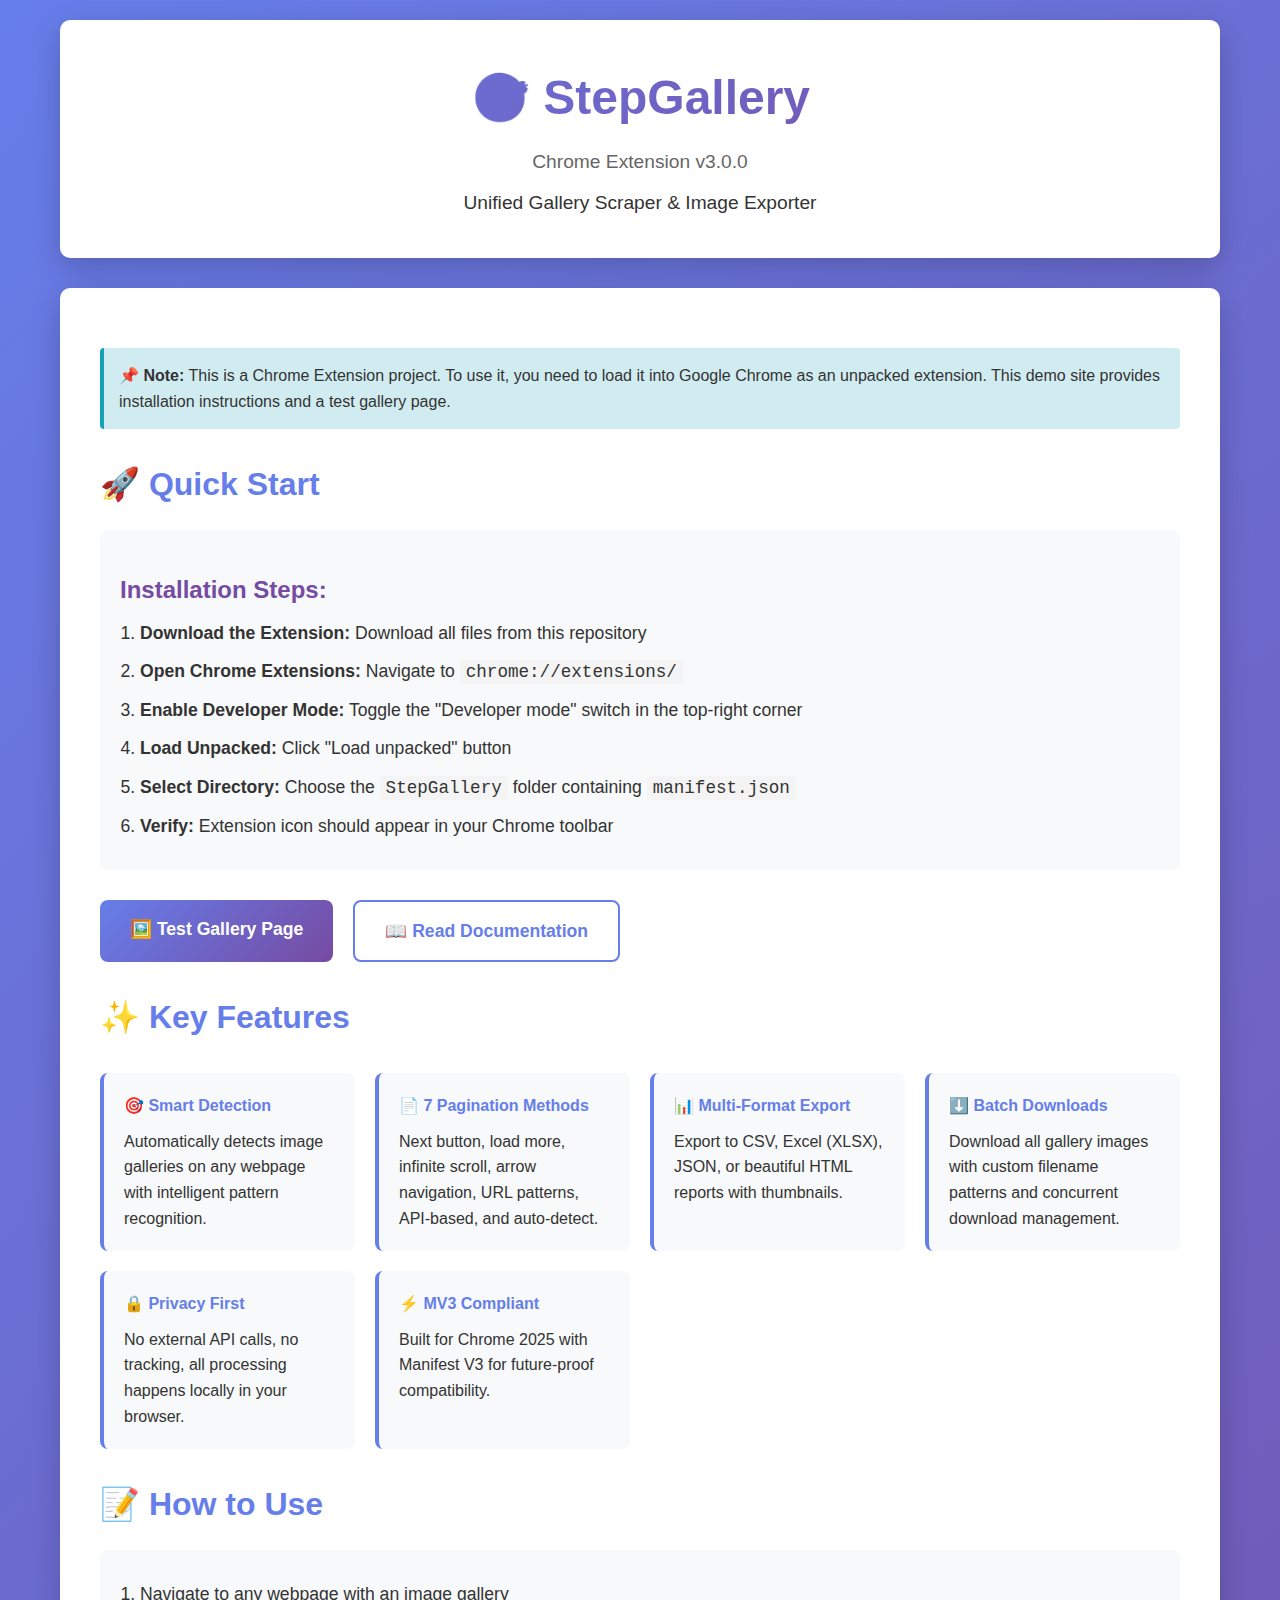
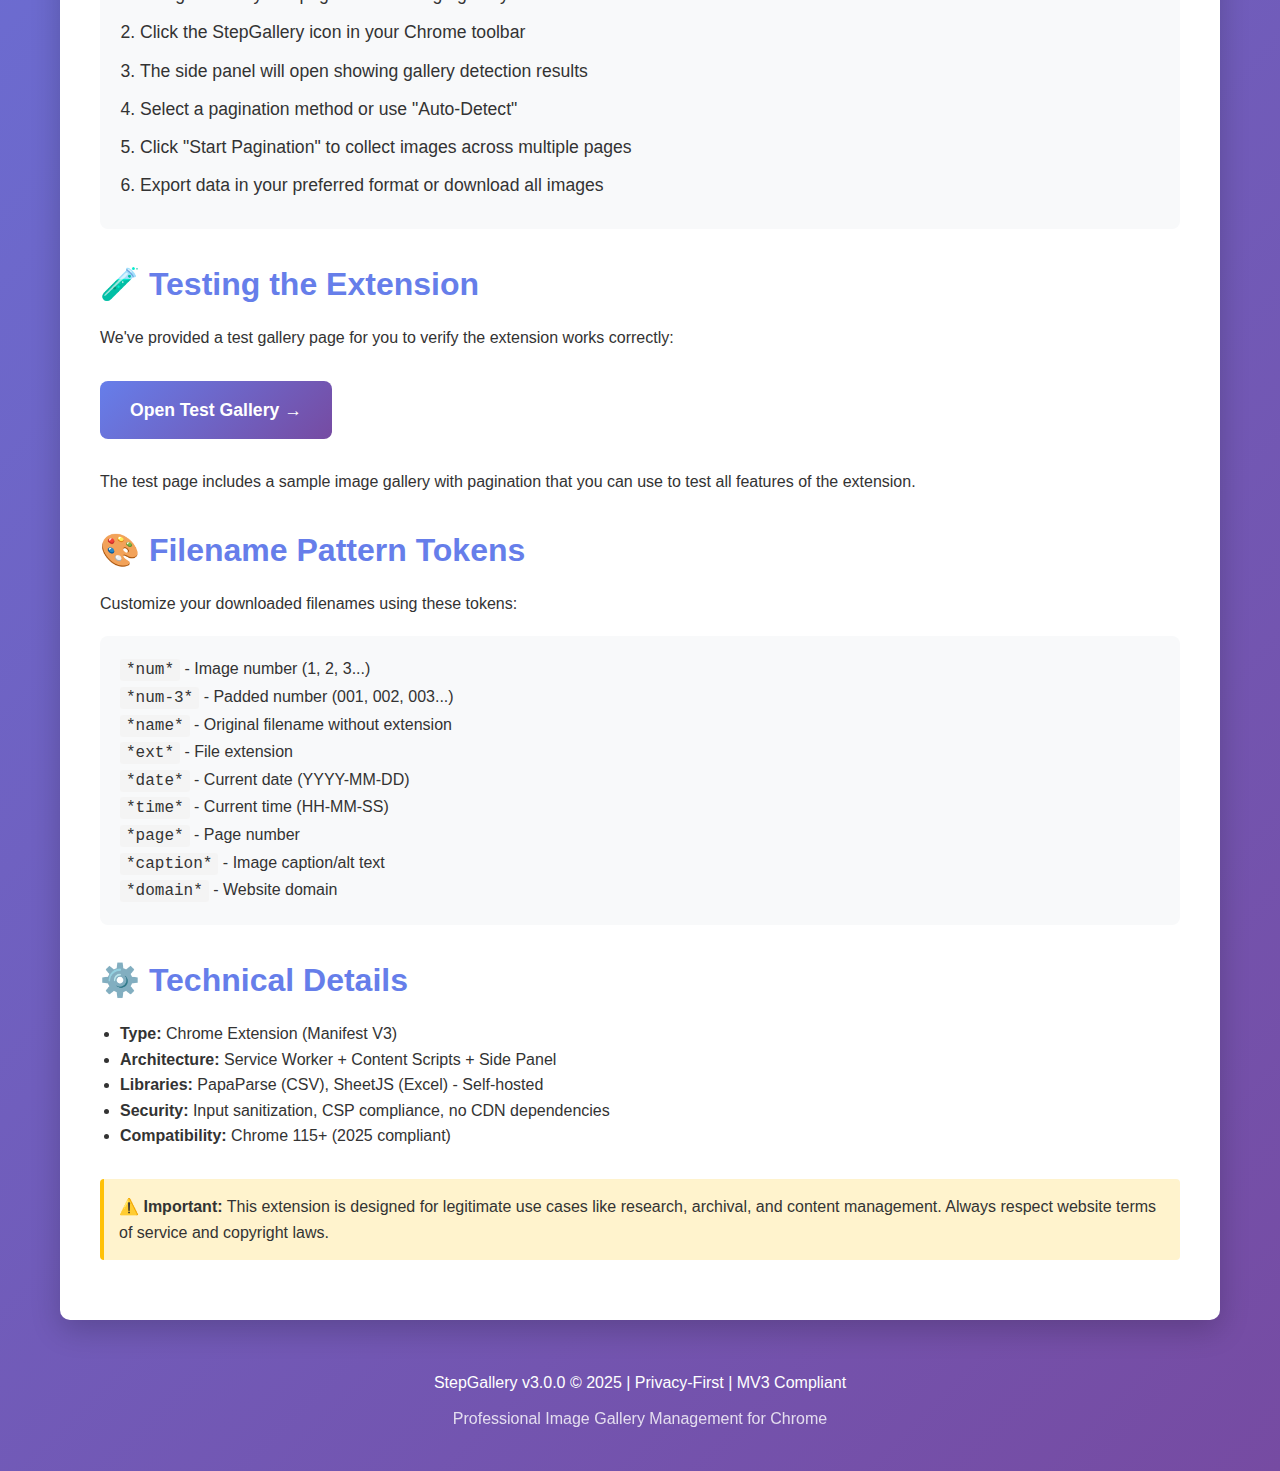
<file: index.html>
<!DOCTYPE html>
<html lang="en">
<head>
  <meta charset="UTF-8">
  <meta name="viewport" content="width=device-width, initial-scale=1.0">
  <title>StepGallery - Chrome Extension Demo</title>
  <style>
    * {
      margin: 0;
      padding: 0;
      box-sizing: border-box;
    }
    
    body {
      font-family: -apple-system, BlinkMacSystemFont, 'Segoe UI', Roboto, Oxygen, Ubuntu, Cantarell, sans-serif;
      line-height: 1.6;
      color: #333;
      background: linear-gradient(135deg, #667eea 0%, #764ba2 100%);
      min-height: 100vh;
    }
    
    .container {
      max-width: 1200px;
      margin: 0 auto;
      padding: 20px;
    }
    
    header {
      background: white;
      border-radius: 10px;
      padding: 40px;
      margin-bottom: 30px;
      box-shadow: 0 10px 30px rgba(0,0,0,0.2);
      text-align: center;
    }
    
    h1 {
      font-size: 3em;
      margin-bottom: 10px;
      background: linear-gradient(135deg, #667eea 0%, #764ba2 100%);
      -webkit-background-clip: text;
      -webkit-text-fill-color: transparent;
      background-clip: text;
    }
    
    .version {
      color: #666;
      font-size: 1.2em;
    }
    
    .main-content {
      background: white;
      border-radius: 10px;
      padding: 40px;
      box-shadow: 0 10px 30px rgba(0,0,0,0.2);
      margin-bottom: 30px;
    }
    
    h2 {
      color: #667eea;
      margin-top: 30px;
      margin-bottom: 15px;
      font-size: 2em;
    }
    
    h3 {
      color: #764ba2;
      margin-top: 20px;
      margin-bottom: 10px;
      font-size: 1.5em;
    }
    
    .feature-grid {
      display: grid;
      grid-template-columns: repeat(auto-fit, minmax(250px, 1fr));
      gap: 20px;
      margin: 30px 0;
    }
    
    .feature-card {
      background: #f8f9fa;
      padding: 20px;
      border-radius: 8px;
      border-left: 4px solid #667eea;
    }
    
    .feature-card h4 {
      color: #667eea;
      margin-bottom: 10px;
    }
    
    .install-steps {
      background: #f8f9fa;
      padding: 20px;
      border-radius: 8px;
      margin: 20px 0;
    }
    
    .install-steps ol {
      margin-left: 20px;
    }
    
    .install-steps li {
      margin: 10px 0;
      font-size: 1.1em;
    }
    
    .button-group {
      display: flex;
      gap: 20px;
      margin: 30px 0;
      flex-wrap: wrap;
    }
    
    .btn {
      display: inline-block;
      padding: 15px 30px;
      font-size: 1.1em;
      font-weight: bold;
      text-decoration: none;
      border-radius: 8px;
      transition: all 0.3s;
      cursor: pointer;
      border: none;
    }
    
    .btn-primary {
      background: linear-gradient(135deg, #667eea 0%, #764ba2 100%);
      color: white;
    }
    
    .btn-primary:hover {
      transform: translateY(-2px);
      box-shadow: 0 5px 15px rgba(102, 126, 234, 0.4);
    }
    
    .btn-secondary {
      background: white;
      color: #667eea;
      border: 2px solid #667eea;
    }
    
    .btn-secondary:hover {
      background: #667eea;
      color: white;
    }
    
    .alert {
      background: #fff3cd;
      border-left: 4px solid #ffc107;
      padding: 15px;
      margin: 20px 0;
      border-radius: 4px;
    }
    
    .alert-info {
      background: #d1ecf1;
      border-left-color: #17a2b8;
    }
    
    code {
      background: #f4f4f4;
      padding: 2px 6px;
      border-radius: 3px;
      font-family: 'Courier New', monospace;
    }
    
    pre {
      background: #2d2d2d;
      color: #f8f8f2;
      padding: 20px;
      border-radius: 8px;
      overflow-x: auto;
      margin: 20px 0;
    }
    
    footer {
      text-align: center;
      color: white;
      padding: 20px;
      margin-top: 30px;
    }
  </style>
</head>
<body>
  <div class="container">
    <header>
      <h1>🎯 StepGallery</h1>
      <p class="version">Chrome Extension v3.0.0</p>
      <p style="margin-top: 10px; font-size: 1.2em;">Unified Gallery Scraper & Image Exporter</p>
    </header>

    <div class="main-content">
      <div class="alert alert-info">
        <strong>📌 Note:</strong> This is a Chrome Extension project. To use it, you need to load it into Google Chrome as an unpacked extension. This demo site provides installation instructions and a test gallery page.
      </div>

      <h2>🚀 Quick Start</h2>
      <div class="install-steps">
        <h3>Installation Steps:</h3>
        <ol>
          <li><strong>Download the Extension:</strong> Download all files from this repository</li>
          <li><strong>Open Chrome Extensions:</strong> Navigate to <code>chrome://extensions/</code></li>
          <li><strong>Enable Developer Mode:</strong> Toggle the "Developer mode" switch in the top-right corner</li>
          <li><strong>Load Unpacked:</strong> Click "Load unpacked" button</li>
          <li><strong>Select Directory:</strong> Choose the <code>StepGallery</code> folder containing <code>manifest.json</code></li>
          <li><strong>Verify:</strong> Extension icon should appear in your Chrome toolbar</li>
        </ol>
      </div>

      <div class="button-group">
        <a href="test-gallery.html" class="btn btn-primary">🖼️ Test Gallery Page</a>
        <a href="README.md" class="btn btn-secondary">📖 Read Documentation</a>
      </div>

      <h2>✨ Key Features</h2>
      <div class="feature-grid">
        <div class="feature-card">
          <h4>🎯 Smart Detection</h4>
          <p>Automatically detects image galleries on any webpage with intelligent pattern recognition.</p>
        </div>
        <div class="feature-card">
          <h4>📄 7 Pagination Methods</h4>
          <p>Next button, load more, infinite scroll, arrow navigation, URL patterns, API-based, and auto-detect.</p>
        </div>
        <div class="feature-card">
          <h4>📊 Multi-Format Export</h4>
          <p>Export to CSV, Excel (XLSX), JSON, or beautiful HTML reports with thumbnails.</p>
        </div>
        <div class="feature-card">
          <h4>⬇️ Batch Downloads</h4>
          <p>Download all gallery images with custom filename patterns and concurrent download management.</p>
        </div>
        <div class="feature-card">
          <h4>🔒 Privacy First</h4>
          <p>No external API calls, no tracking, all processing happens locally in your browser.</p>
        </div>
        <div class="feature-card">
          <h4>⚡ MV3 Compliant</h4>
          <p>Built for Chrome 2025 with Manifest V3 for future-proof compatibility.</p>
        </div>
      </div>

      <h2>📝 How to Use</h2>
      <div class="install-steps">
        <ol>
          <li>Navigate to any webpage with an image gallery</li>
          <li>Click the StepGallery icon in your Chrome toolbar</li>
          <li>The side panel will open showing gallery detection results</li>
          <li>Select a pagination method or use "Auto-Detect"</li>
          <li>Click "Start Pagination" to collect images across multiple pages</li>
          <li>Export data in your preferred format or download all images</li>
        </ol>
      </div>

      <h2>🧪 Testing the Extension</h2>
      <p>We've provided a test gallery page for you to verify the extension works correctly:</p>
      <div class="button-group">
        <a href="test-gallery.html" class="btn btn-primary">Open Test Gallery →</a>
      </div>
      <p style="margin-top: 15px;">The test page includes a sample image gallery with pagination that you can use to test all features of the extension.</p>

      <h2>🎨 Filename Pattern Tokens</h2>
      <p>Customize your downloaded filenames using these tokens:</p>
      <div style="background: #f8f9fa; padding: 20px; border-radius: 8px; margin: 20px 0;">
        <ul style="list-style: none;">
          <li><code>*num*</code> - Image number (1, 2, 3...)</li>
          <li><code>*num-3*</code> - Padded number (001, 002, 003...)</li>
          <li><code>*name*</code> - Original filename without extension</li>
          <li><code>*ext*</code> - File extension</li>
          <li><code>*date*</code> - Current date (YYYY-MM-DD)</li>
          <li><code>*time*</code> - Current time (HH-MM-SS)</li>
          <li><code>*page*</code> - Page number</li>
          <li><code>*caption*</code> - Image caption/alt text</li>
          <li><code>*domain*</code> - Website domain</li>
        </ul>
      </div>

      <h2>⚙️ Technical Details</h2>
      <ul style="margin-left: 20px;">
        <li><strong>Type:</strong> Chrome Extension (Manifest V3)</li>
        <li><strong>Architecture:</strong> Service Worker + Content Scripts + Side Panel</li>
        <li><strong>Libraries:</strong> PapaParse (CSV), SheetJS (Excel) - Self-hosted</li>
        <li><strong>Security:</strong> Input sanitization, CSP compliance, no CDN dependencies</li>
        <li><strong>Compatibility:</strong> Chrome 115+ (2025 compliant)</li>
      </ul>

      <div class="alert" style="margin-top: 30px;">
        <strong>⚠️ Important:</strong> This extension is designed for legitimate use cases like research, archival, and content management. Always respect website terms of service and copyright laws.
      </div>
    </div>

    <footer>
      <p>StepGallery v3.0.0 &copy; 2025 | Privacy-First | MV3 Compliant</p>
      <p style="margin-top: 10px; opacity: 0.8;">Professional Image Gallery Management for Chrome</p>
    </footer>
  </div>
</body>
</html>
</file>
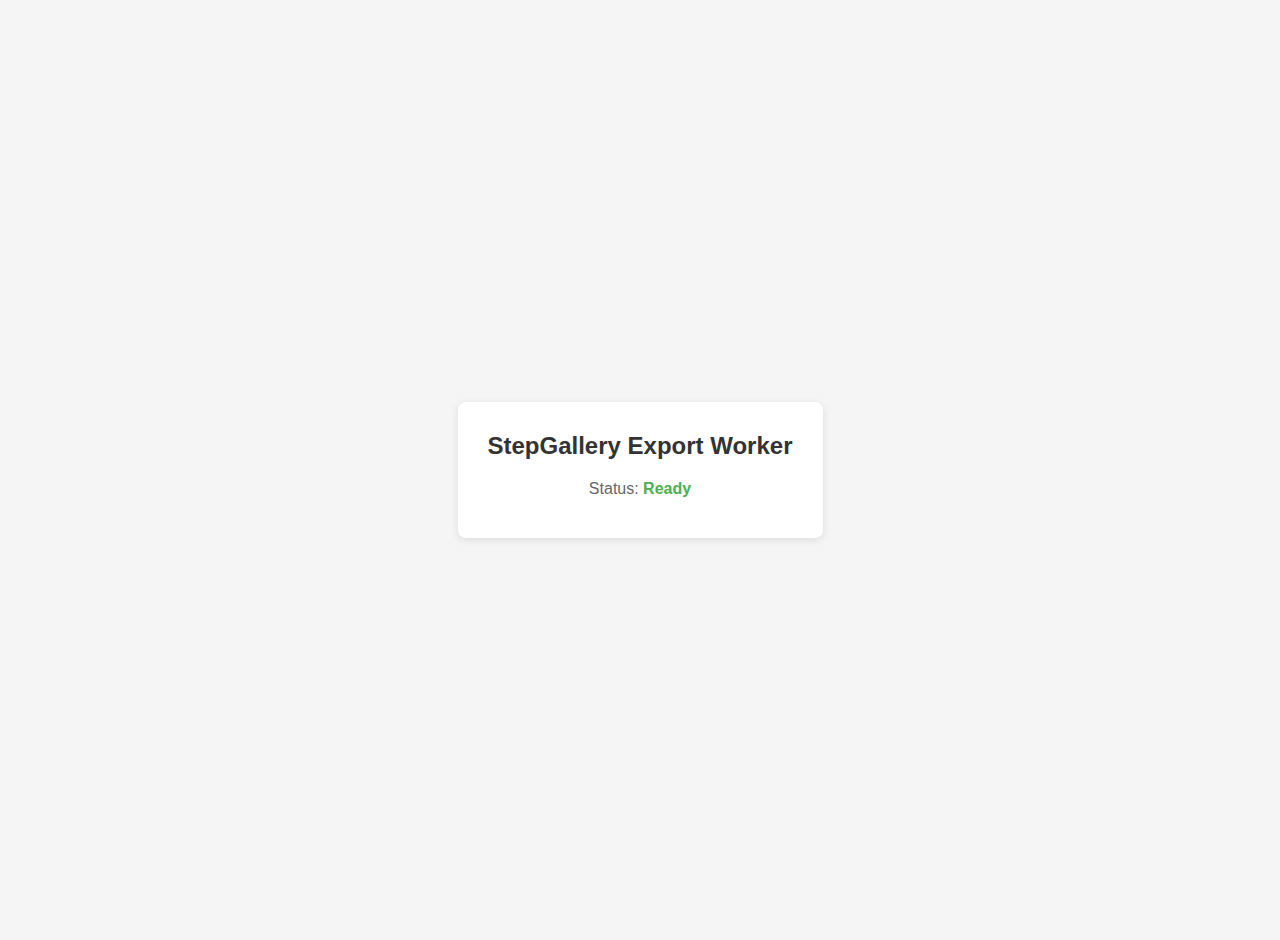
<file: offscreen/export-worker.html>
<!DOCTYPE html>
<html lang="en">
<head>
  <meta charset="UTF-8">
  <meta name="viewport" content="width=device-width, initial-scale=1.0">
  <title>StepGallery Export Worker</title>
  <link rel="stylesheet" href="export-worker.css">
</head>
<body>
  <div id="worker-status">
    <h2>StepGallery Export Worker</h2>
    <p>Status: <span id="status">Initializing...</span></p>
  </div>

  <script src="../lib/xlsx.full.min.js"></script>
  <script src="../lib/papaparse.min.js"></script>
  <script src="export-worker.js"></script>
</body>
</html>
</file>
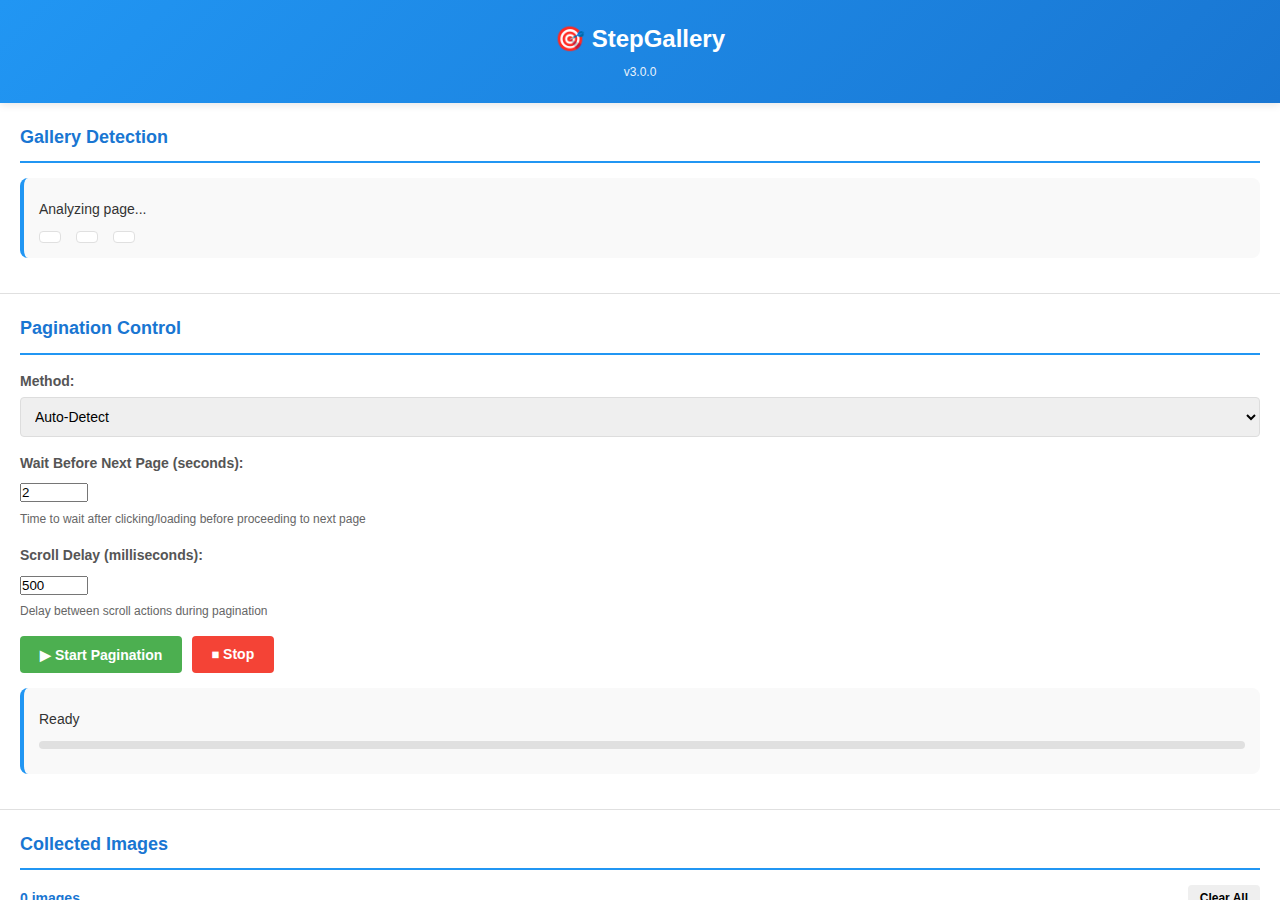
<file: src/ui/dashboard/dashboard.html>
<!DOCTYPE html>
<html lang="en">
<head>
  <meta charset="UTF-8">
  <meta name="viewport" content="width=device-width, initial-scale=1.0">
  <title>StepGallery Dashboard</title>
  <link rel="stylesheet" href="dashboard.css">
</head>
<body>
  <div class="dashboard">
    <header class="header">
      <h1>🎯 StepGallery</h1>
      <p class="version">v3.0.0</p>
    </header>

    <section class="gallery-status">
      <h2>Gallery Detection</h2>
      <div id="galleryStatus" class="status-box">
        <p id="galleryMessage">Analyzing page...</p>
        <div class="status-details">
          <span id="galleryType"></span>
          <span id="imageCount"></span>
          <span id="confidence"></span>
        </div>
      </div>
    </section>

    <section class="pagination-section">
      <h2>Pagination Control</h2>
      
      <div class="control-group">
        <label for="paginationMethod">Method:</label>
        <select id="paginationMethod">
          <option value="auto">Auto-Detect</option>
          <option value="nextButton">Next Button</option>
          <option value="loadMore">Load More</option>
          <option value="infiniteScroll">Infinite Scroll</option>
          <option value="arrow">Arrow Navigation</option>
          <option value="urlPattern">URL Pattern</option>
          <option value="api">API-Based</option>
        </select>
      </div>

      <div class="control-group">
        <label for="paginationDelay">Wait Before Next Page (seconds):</label>
        <input type="number" id="paginationDelay" min="0" max="30" step="0.5" value="2" title="Seconds to wait after clicking next/load more button">
        <p class="help-text">Time to wait after clicking/loading before proceeding to next page</p>
      </div>

      <div class="control-group">
        <label for="scrollDelay">Scroll Delay (milliseconds):</label>
        <input type="number" id="scrollDelay" min="0" max="5000" step="100" value="500" title="Milliseconds to wait after scrolling (for lazy loading)">
        <p class="help-text">Delay between scroll actions during pagination</p>
      </div>

      <div class="button-group">
        <button id="startPagination" class="btn btn-primary">▶ Start Pagination</button>
        <button id="stopPagination" class="btn btn-secondary">⏹ Stop</button>
      </div>

      <div id="paginationStatus" class="status-box">
        <p id="paginationMessage">Ready</p>
        <div class="progress-bar">
          <div id="progressFill" class="progress-fill"></div>
        </div>
        <p id="paginationStats"></p>
      </div>
    </section>

    <section class="images-section">
      <h2>Collected Images</h2>
      <div class="image-stats">
        <span id="totalImages">0 images</span>
        <button id="clearImages" class="btn btn-small">Clear All</button>
      </div>
      
      <div id="imageGrid" class="image-grid"></div>
    </section>

    <section class="export-section">
      <h2>Export Options</h2>
      
      <div class="export-mode-selection">
        <label><input type="radio" name="exportMode" value="full" checked> Full Export Mode</label>
        <label><input type="radio" name="exportMode" value="csv-only"> CSV-Only Mode</label>
        <p class="mode-description">
          <strong>Full mode:</strong> Export to multiple formats (CSV, Excel, JSON, HTML)<br>
          <strong>CSV-only mode:</strong> Quick export to CSV only (hides other options for simplicity)
        </p>
      </div>

      <div class="csv-only-message" style="display: none;">
        📋 CSV-Only Mode Active - Quick export with all fields included
      </div>

      <div class="format-selection">
        <label><input type="checkbox" id="exportCSV" class="export-format" checked> CSV</label>
        <label><input type="checkbox" id="exportXLSX" class="export-format"> Excel (XLSX)</label>
        <label><input type="checkbox" id="exportJSON" class="export-format"> JSON</label>
        <label><input type="checkbox" id="exportHTML" class="export-format"> HTML Report</label>
      </div>

      <div class="field-selection">
        <h3>Fields to Include</h3>
        <div class="field-grid">
          <label><input type="checkbox" class="export-field" value="filename" checked> Filename</label>
          <label><input type="checkbox" class="export-field" value="fileUrl" checked> Full URL</label>
          <label><input type="checkbox" class="export-field" value="thumbnailUrl"> Thumbnail URL</label>
          <label><input type="checkbox" class="export-field" value="dimensions" checked> Dimensions</label>
          <label><input type="checkbox" class="export-field" value="caption"> Caption</label>
          <label><input type="checkbox" class="export-field" value="sourcePage" checked> Source Page</label>
          <label><input type="checkbox" class="export-field" value="pageNumber"> Page Number</label>
          <label><input type="checkbox" class="export-field" value="extractedAt"> Extracted At</label>
        </div>
      </div>

      <button id="exportAllFormats" class="btn btn-primary btn-large">📊 Export Selected Formats</button>
    </section>

    <section class="download-section">
      <h2>Batch Download</h2>
      
      <div class="control-group">
        <label for="filenamePattern">Filename Pattern:</label>
        <input type="text" id="filenamePattern" value="*num-3*-*name*.*ext*" class="input-full">
        <p class="help-text">Example: <span id="filenameExample">001-sunset.jpg</span></p>
        <p id="patternWarning" class="pattern-warning" style="display: none;"></p>
      </div>

      <div class="pattern-tokens">
        <div class="token-group">
          <h4 class="token-group-title">Basic</h4>
          <div class="token-group-buttons">
            <button class="token-btn" data-token="*num*" title="Sequential number (1, 2, 3)">*num*</button>
            <button class="token-btn" data-token="*num-3*" title="3-digit padded number (001, 002)">*num-3*</button>
            <button class="token-btn" data-token="*num-5*" title="5-digit padded number (00001)">*num-5*</button>
            <button class="token-btn" data-token="*name*" title="Filename without extension">*name*</button>
            <button class="token-btn" data-token="*ext*" title="File extension">*ext*</button>
            <button class="token-btn" data-token="*fullname*" title="Full filename with extension">*fullname*</button>
          </div>
        </div>

        <div class="token-group">
          <h4 class="token-group-title">Date/Time</h4>
          <div class="token-group-buttons">
            <button class="token-btn" data-token="*y*" title="Year (2025)">*y*</button>
            <button class="token-btn" data-token="*m*" title="Month (01-12)">*m*</button>
            <button class="token-btn" data-token="*d*" title="Day (01-31)">*d*</button>
            <button class="token-btn" data-token="*hh*" title="Hour (00-23)">*hh*</button>
            <button class="token-btn" data-token="*mm*" title="Minute (00-59)">*mm*</button>
            <button class="token-btn" data-token="*ss*" title="Second (00-59)">*ss*</button>
            <button class="token-btn" data-token="*date*" title="Full date (2025-10-26)">*date*</button>
            <button class="token-btn" data-token="*time*" title="Full time (14-30-00)">*time*</button>
            <button class="token-btn" data-token="*datetime*" title="Date and time">*datetime*</button>
          </div>
        </div>

        <div class="token-group">
          <h4 class="token-group-title">URL Path</h4>
          <div class="token-group-buttons">
            <button class="token-btn" data-token="*domain*" title="Domain (example-com)">*domain*</button>
            <button class="token-btn" data-token="*hostname*" title="Hostname (example.com)">*hostname*</button>
            <button class="token-btn" data-token="*subdirs0*" title="First directory">*subdirs0*</button>
            <button class="token-btn" data-token="*subdirs1*" title="Second directory">*subdirs1*</button>
            <button class="token-btn" data-token="*subdirs2*" title="Third directory">*subdirs2*</button>
            <button class="token-btn" data-token="*subdirs3*" title="Fourth directory">*subdirs3*</button>
            <button class="token-btn" data-token="*subdirsLast*" title="Last directory before filename">*subdirsLast*</button>
          </div>
        </div>

        <div class="token-group">
          <h4 class="token-group-title">Other</h4>
          <div class="token-group-buttons">
            <button class="token-btn" data-token="*page*" title="Page number">*page*</button>
            <button class="token-btn" data-token="*caption*" title="Image caption/alt text">*caption*</button>
          </div>
        </div>
      </div>

      <div class="token-examples">
        <h4>Common Pattern Examples:</h4>
        <ul class="example-list">
          <li><code>*num-3*-*name*.*ext*</code> → 001-sunset.jpg</li>
          <li><code>*date*_*num*.*ext*</code> → 2025-10-26_1.jpg</li>
          <li><code>*subdirs0*/*subdirs1*_*num-3*.*ext*</code> → bild/st_001.jpg</li>
          <li><code>*domain*-*page*-*num-5*.*ext*</code> → example-com-1-00001.jpg</li>
          <li><code>*y*-*m*-*d*/*caption*.*ext*</code> → 2025-10-26/beautiful-sunset.jpg</li>
        </ul>
      </div>

      <div class="control-group">
        <label for="downloadFolder">Download Subfolder (optional):</label>
        <input type="text" id="downloadFolder" placeholder="e.g., gallery-images" class="input-full" title="Subfolder name within Downloads directory">
        <p class="help-text">Specify a subfolder within Downloads. Leave empty for Downloads root</p>
        <p id="folderWarning" class="pattern-warning" style="display: none;"></p>
      </div>

      <div class="control-group">
        <label for="concurrentDownloads">Concurrent Downloads: <span id="concurrentValue">3</span></label>
        <input type="number" id="concurrentDownloads" min="1" max="10" value="3" title="Number of simultaneous downloads (1-10)">
        <p class="help-text">Number of simultaneous downloads (1-10)</p>
      </div>

      <div class="control-group">
        <label for="downloadDelay">Delay Between Downloads (seconds):</label>
        <input type="number" id="downloadDelay" min="0" max="60" step="0.5" value="0" title="Seconds to wait between each file download">
        <p class="help-text">Wait time between each file download (0 = no delay)</p>
      </div>

      <div class="control-group">
        <label for="batchSize">Batch Confirmation Size:</label>
        <input type="number" id="batchSize" min="0" max="1000" step="10" value="0" title="Pause after N downloads for confirmation (0=disabled)">
        <p class="help-text">Pause and confirm after this many downloads (0 = disabled)</p>
      </div>

      <button id="downloadImages" class="btn btn-primary btn-large">⬇ Download All Images</button>

      <div id="downloadStatus" class="status-box" style="display: none;">
        <p id="downloadMessage"></p>
        <div class="progress-bar">
          <div id="downloadProgress" class="progress-fill"></div>
        </div>
        <p id="downloadStats"></p>
      </div>

      <button id="helpToggle" class="help-toggle">📖 Show Help & Token Reference</button>

      <div id="helpSection" class="help-section" style="display: none;">
        <h3>Complete Token Reference</h3>
        <table class="token-table">
          <thead>
            <tr>
              <th>Token</th>
              <th>Description</th>
              <th>Example Output</th>
            </tr>
          </thead>
          <tbody>
            <tr><td><code>*num*</code></td><td>Sequential number</td><td>1, 2, 3</td></tr>
            <tr><td><code>*num-3*</code></td><td>3-digit padded number</td><td>001, 002, 003</td></tr>
            <tr><td><code>*num-5*</code></td><td>5-digit padded number</td><td>00001, 00002</td></tr>
            <tr><td><code>*name*</code></td><td>Filename without extension</td><td>sunset</td></tr>
            <tr><td><code>*ext*</code></td><td>File extension</td><td>jpg, png</td></tr>
            <tr><td><code>*fullname*</code></td><td>Full filename with extension</td><td>sunset.jpg</td></tr>
            <tr><td><code>*y*</code></td><td>Year</td><td>2025</td></tr>
            <tr><td><code>*m*</code></td><td>Month (01-12)</td><td>10</td></tr>
            <tr><td><code>*d*</code></td><td>Day (01-31)</td><td>26</td></tr>
            <tr><td><code>*hh*</code></td><td>Hour (00-23)</td><td>14</td></tr>
            <tr><td><code>*mm*</code></td><td>Minute (00-59)</td><td>30</td></tr>
            <tr><td><code>*ss*</code></td><td>Second (00-59)</td><td>45</td></tr>
            <tr><td><code>*date*</code></td><td>Full date (YYYY-MM-DD)</td><td>2025-10-26</td></tr>
            <tr><td><code>*time*</code></td><td>Full time (HH-MM-SS)</td><td>14-30-45</td></tr>
            <tr><td><code>*datetime*</code></td><td>Date and time</td><td>2025-10-26_14-30-45</td></tr>
            <tr><td><code>*domain*</code></td><td>Domain (sanitized)</td><td>example-com</td></tr>
            <tr><td><code>*hostname*</code></td><td>Hostname</td><td>example.com</td></tr>
            <tr><td><code>*subdirs0*</code></td><td>First directory in URL path</td><td>gallery</td></tr>
            <tr><td><code>*subdirs1*</code></td><td>Second directory in URL path</td><td>photos</td></tr>
            <tr><td><code>*subdirs2*</code></td><td>Third directory in URL path</td><td>2025</td></tr>
            <tr><td><code>*subdirs3*</code></td><td>Fourth directory in URL path</td><td>october</td></tr>
            <tr><td><code>*subdirsLast*</code></td><td>Last directory before filename</td><td>thumbnails</td></tr>
            <tr><td><code>*page*</code></td><td>Page number</td><td>1, 2, 3</td></tr>
            <tr><td><code>*caption*</code></td><td>Image caption/alt text</td><td>Beautiful-Sunset</td></tr>
          </tbody>
        </table>

        <h3>Settings Guide</h3>
        <dl class="settings-guide">
          <dt>Pagination Delay</dt>
          <dd>Wait time (0-30 seconds) after clicking next/load more before proceeding. Increase if pages load slowly.</dd>
          
          <dt>Scroll Delay</dt>
          <dd>Delay (0-5000 ms) between scroll actions for infinite scroll. Lower = faster, but may miss content.</dd>
          
          <dt>Concurrent Downloads</dt>
          <dd>Number (1-10) of simultaneous downloads. More = faster, but may strain bandwidth or trigger rate limits.</dd>
          
          <dt>Download Delay</dt>
          <dd>Wait time (0-60 seconds) between individual downloads. Use to avoid rate limiting on strict servers.</dd>
          
          <dt>Batch Confirmation Size</dt>
          <dd>Pause after N downloads (0-1000) for user confirmation. Set to 0 to disable. Useful for large batches.</dd>
          
          <dt>Download Subfolder</dt>
          <dd>Optional subfolder name within Downloads directory. Leave empty to save directly to Downloads.</dd>
          
          <dt>Filename Pattern</dt>
          <dd>Must include at least one of: *name*, *num*, *num-3*, or *num-5*. Use tokens above to build custom patterns.</dd>
        </dl>
      </div>
    </section>

    <section class="reset-section">
      <button id="resetSettings" class="btn btn-reset">⚠️ Reset All Settings to Defaults</button>
    </section>

    <footer class="footer">
      <p>StepGallery &copy; 2025 | Privacy-First | MV3 Compliant</p>
    </footer>
  </div>

  <script src="dashboard.js" type="module"></script>
</body>
</html>
</file>
<file: offscreen/export-worker.css>
body {
  font-family: 'Segoe UI', Tahoma, Geneva, Verdana, sans-serif;
  background: #f5f5f5;
  display: flex;
  align-items: center;
  justify-content: center;
  min-height: 100vh;
  margin: 0;
  padding: 20px;
}

#worker-status {
  background: white;
  border-radius: 8px;
  padding: 30px;
  box-shadow: 0 2px 8px rgba(0,0,0,0.1);
  text-align: center;
  max-width: 400px;
}

#worker-status h2 {
  color: #333;
  margin: 0 0 20px 0;
}

#worker-status p {
  color: #666;
  margin: 10px 0;
}

#status {
  font-weight: bold;
  color: #4CAF50;
}
</file>
<file: src/ui/dashboard/dashboard.css>
* {
  margin: 0;
  padding: 0;
  box-sizing: border-box;
}

body {
  font-family: 'Segoe UI', Tahoma, Geneva, Verdana, sans-serif;
  background: #f5f5f5;
  color: #333;
  line-height: 1.6;
}

.dashboard {
  max-width: 100%;
  height: 100vh;
  overflow-y: auto;
  background: white;
}

.header {
  background: linear-gradient(135deg, #2196F3 0%, #1976D2 100%);
  color: white;
  padding: 20px;
  text-align: center;
  box-shadow: 0 2px 8px rgba(0,0,0,0.1);
}

.header h1 {
  font-size: 24px;
  margin-bottom: 5px;
}

.version {
  font-size: 12px;
  opacity: 0.9;
}

section {
  padding: 20px;
  border-bottom: 1px solid #e0e0e0;
}

section h2 {
  color: #1976D2;
  font-size: 18px;
  margin-bottom: 15px;
  padding-bottom: 10px;
  border-bottom: 2px solid #2196F3;
}

section h3 {
  color: #555;
  font-size: 14px;
  margin: 15px 0 10px 0;
}

.status-box {
  background: #f9f9f9;
  border-radius: 8px;
  padding: 15px;
  margin: 15px 0;
  border-left: 4px solid #2196F3;
}

.status-box p {
  margin: 5px 0;
  font-size: 14px;
}

.status-details {
  display: flex;
  gap: 15px;
  margin-top: 10px;
  flex-wrap: wrap;
}

.status-details span {
  background: white;
  padding: 5px 10px;
  border-radius: 4px;
  font-size: 12px;
  border: 1px solid #e0e0e0;
}

.control-group {
  margin: 15px 0;
}

.control-group label {
  display: block;
  margin-bottom: 5px;
  font-weight: 600;
  font-size: 14px;
  color: #555;
}

.control-group select,
.control-group input[type="text"] {
  width: 100%;
  padding: 10px;
  border: 1px solid #ddd;
  border-radius: 4px;
  font-size: 14px;
  font-family: inherit;
}

.control-group select:focus,
.control-group input[type="text"]:focus {
  outline: none;
  border-color: #2196F3;
  box-shadow: 0 0 0 3px rgba(33, 150, 243, 0.1);
}

.input-full {
  width: 100%;
}

.help-text {
  font-size: 12px;
  color: #666;
  margin-top: 5px;
}

.help-text span {
  color: #2196F3;
  font-weight: 600;
}

.button-group {
  display: flex;
  gap: 10px;
  margin: 15px 0;
}

.btn {
  padding: 10px 20px;
  border: none;
  border-radius: 4px;
  font-size: 14px;
  font-weight: 600;
  cursor: pointer;
  transition: all 0.3s ease;
  font-family: inherit;
}

.btn:hover {
  transform: translateY(-1px);
  box-shadow: 0 4px 8px rgba(0,0,0,0.15);
}

.btn:active {
  transform: translateY(0);
}

.btn-primary {
  background: #4CAF50;
  color: white;
}

.btn-primary:hover {
  background: #45a049;
}

.btn-secondary {
  background: #f44336;
  color: white;
}

.btn-secondary:hover {
  background: #da190b;
}

.btn-small {
  padding: 6px 12px;
  font-size: 12px;
}

.btn-large {
  width: 100%;
  padding: 15px;
  font-size: 16px;
  margin-top: 15px;
}

.progress-bar {
  width: 100%;
  height: 8px;
  background: #e0e0e0;
  border-radius: 4px;
  overflow: hidden;
  margin: 10px 0;
}

.progress-fill {
  height: 100%;
  background: linear-gradient(90deg, #4CAF50 0%, #8BC34A 100%);
  width: 0%;
  transition: width 0.3s ease;
}

.image-stats {
  display: flex;
  justify-content: space-between;
  align-items: center;
  margin-bottom: 15px;
}

.image-stats span {
  font-weight: 600;
  font-size: 14px;
  color: #1976D2;
}

.image-grid {
  display: grid;
  grid-template-columns: repeat(auto-fill, minmax(100px, 1fr));
  gap: 10px;
  max-height: 300px;
  overflow-y: auto;
  padding: 10px;
  background: #f9f9f9;
  border-radius: 8px;
}

.image-item {
  position: relative;
  aspect-ratio: 1;
  overflow: hidden;
  border-radius: 4px;
  background: #e0e0e0;
  cursor: pointer;
  transition: transform 0.2s ease;
}

.image-item:hover {
  transform: scale(1.05);
  box-shadow: 0 4px 12px rgba(0,0,0,0.2);
}

.image-item img {
  width: 100%;
  height: 100%;
  object-fit: cover;
}

.image-item .overlay {
  position: absolute;
  bottom: 0;
  left: 0;
  right: 0;
  background: rgba(0,0,0,0.7);
  color: white;
  padding: 5px;
  font-size: 10px;
  text-align: center;
  overflow: hidden;
  text-overflow: ellipsis;
  white-space: nowrap;
}

.format-selection {
  display: flex;
  gap: 15px;
  flex-wrap: wrap;
  margin: 15px 0;
}

.format-selection label {
  display: flex;
  align-items: center;
  gap: 8px;
  font-size: 14px;
  cursor: pointer;
  padding: 8px 12px;
  background: #f9f9f9;
  border-radius: 4px;
  transition: background 0.2s ease;
}

.format-selection label:hover {
  background: #e3f2fd;
}

.format-selection input[type="checkbox"] {
  width: 18px;
  height: 18px;
  cursor: pointer;
}

.field-selection {
  background: #f9f9f9;
  padding: 15px;
  border-radius: 8px;
  margin: 15px 0;
}

.field-grid {
  display: grid;
  grid-template-columns: repeat(auto-fill, minmax(150px, 1fr));
  gap: 10px;
}

.field-grid label {
  display: flex;
  align-items: center;
  gap: 8px;
  font-size: 13px;
  cursor: pointer;
}

.field-grid input[type="checkbox"] {
  width: 16px;
  height: 16px;
  cursor: pointer;
}

.pattern-tokens {
  display: flex;
  flex-direction: column;
  gap: 15px;
  margin: 15px 0;
}

.token-group {
  background: #f9f9f9;
  padding: 12px;
  border-radius: 6px;
  border: 1px solid #e0e0e0;
}

.token-group-title {
  font-size: 13px;
  font-weight: 600;
  color: #555;
  margin: 0 0 8px 0;
  padding-bottom: 6px;
  border-bottom: 1px solid #ddd;
}

.token-group-buttons {
  display: flex;
  gap: 6px;
  flex-wrap: wrap;
}

.token-btn {
  padding: 6px 12px;
  background: #e3f2fd;
  border: 1px solid #2196F3;
  border-radius: 4px;
  color: #1976D2;
  font-size: 12px;
  font-family: 'Courier New', monospace;
  cursor: pointer;
  transition: all 0.2s ease;
}

.token-btn:hover {
  background: #2196F3;
  color: white;
}

.token-examples {
  background: #fffef0;
  border: 1px solid #ffd700;
  border-radius: 6px;
  padding: 15px;
  margin: 15px 0;
}

.token-examples h4 {
  color: #555;
  font-size: 13px;
  margin: 0 0 10px 0;
  font-weight: 600;
}

.example-list {
  list-style: none;
  padding: 0;
  margin: 0;
}

.example-list li {
  padding: 6px 0;
  font-size: 13px;
  color: #666;
  display: flex;
  align-items: center;
  gap: 10px;
}

.example-list code {
  background: white;
  padding: 3px 8px;
  border-radius: 3px;
  font-family: 'Courier New', monospace;
  color: #1976D2;
  border: 1px solid #e0e0e0;
  white-space: nowrap;
}

.footer {
  background: #f9f9f9;
  padding: 15px;
  text-align: center;
  font-size: 12px;
  color: #666;
  border-top: 1px solid #e0e0e0;
}

.hidden {
  display: none;
}

.export-mode-selection {
  background: #f0f8ff;
  border: 2px solid #2196F3;
  border-radius: 8px;
  padding: 15px;
  margin: 15px 0;
}

.export-mode-selection label {
  display: inline-flex;
  align-items: center;
  gap: 8px;
  font-size: 14px;
  font-weight: 600;
  cursor: pointer;
  padding: 10px 15px;
  margin-right: 15px;
  background: white;
  border: 2px solid #ddd;
  border-radius: 6px;
  transition: all 0.3s ease;
}

.export-mode-selection label:hover {
  border-color: #2196F3;
  background: #e3f2fd;
  transform: translateY(-2px);
  box-shadow: 0 2px 8px rgba(33, 150, 243, 0.2);
}

.export-mode-selection input[type="radio"] {
  width: 18px;
  height: 18px;
  cursor: pointer;
  accent-color: #2196F3;
}

.export-mode-selection input[type="radio"]:checked + label,
.export-mode-selection label:has(input[type="radio"]:checked) {
  border-color: #2196F3;
  background: #2196F3;
  color: white;
}

.mode-description {
  margin-top: 12px;
  padding-top: 12px;
  border-top: 1px solid #b3d9ff;
  font-size: 13px;
  color: #555;
  line-height: 1.6;
}

.mode-description strong {
  color: #1976D2;
}

.csv-only-message {
  background: #e8f5e9;
  border: 2px solid #4CAF50;
  border-radius: 6px;
  padding: 12px 15px;
  margin: 15px 0;
  font-size: 14px;
  font-weight: 600;
  color: #2e7d32;
  text-align: center;
  transition: all 0.3s ease;
}

.format-selection,
.field-selection {
  transition: opacity 0.3s ease, max-height 0.3s ease;
}

.input-invalid {
  border: 2px solid #f44336 !important;
  background-color: #ffebee !important;
  box-shadow: 0 0 0 3px rgba(244, 67, 54, 0.1) !important;
}

.pattern-warning {
  background: #fff3cd;
  border: 1px solid #ffc107;
  border-radius: 4px;
  padding: 8px 12px;
  margin-top: 8px;
  font-size: 13px;
  color: #856404;
  display: flex;
  align-items: center;
  gap: 8px;
}

.pattern-warning::before {
  content: "⚠️";
  font-size: 16px;
}

.help-toggle {
  width: 100%;
  padding: 12px 20px;
  background: #e3f2fd;
  border: 2px solid #2196F3;
  border-radius: 6px;
  color: #1976D2;
  font-size: 14px;
  font-weight: 600;
  cursor: pointer;
  margin-top: 20px;
  transition: all 0.3s ease;
  font-family: inherit;
}

.help-toggle:hover {
  background: #2196F3;
  color: white;
  transform: translateY(-2px);
  box-shadow: 0 4px 12px rgba(33, 150, 243, 0.3);
}

.help-section {
  background: #f9f9f9;
  border: 2px solid #e0e0e0;
  border-radius: 8px;
  padding: 20px;
  margin-top: 15px;
  max-height: 0;
  overflow: hidden;
  opacity: 0;
  transition: max-height 0.4s ease, opacity 0.3s ease, padding 0.4s ease;
}

.help-section.open {
  max-height: 2000px;
  opacity: 1;
  padding: 20px;
}

.help-section h3 {
  color: #1976D2;
  font-size: 16px;
  margin: 0 0 15px 0;
  padding-bottom: 10px;
  border-bottom: 2px solid #2196F3;
}

.token-table {
  width: 100%;
  border-collapse: collapse;
  margin-bottom: 25px;
  background: white;
  border-radius: 6px;
  overflow: hidden;
  box-shadow: 0 2px 4px rgba(0,0,0,0.05);
}

.token-table thead {
  background: linear-gradient(135deg, #2196F3 0%, #1976D2 100%);
  color: white;
}

.token-table th {
  padding: 12px 15px;
  text-align: left;
  font-weight: 600;
  font-size: 13px;
}

.token-table td {
  padding: 10px 15px;
  border-bottom: 1px solid #e0e0e0;
  font-size: 13px;
}

.token-table tr:last-child td {
  border-bottom: none;
}

.token-table tr:hover {
  background: #f5f5f5;
}

.token-table code {
  background: #e3f2fd;
  padding: 3px 8px;
  border-radius: 3px;
  font-family: 'Courier New', monospace;
  color: #1976D2;
  font-weight: 600;
  border: 1px solid #2196F3;
}

.settings-guide {
  background: white;
  padding: 15px;
  border-radius: 6px;
  box-shadow: 0 2px 4px rgba(0,0,0,0.05);
}

.settings-guide dt {
  font-weight: 600;
  color: #1976D2;
  margin-top: 12px;
  font-size: 14px;
}

.settings-guide dt:first-child {
  margin-top: 0;
}

.settings-guide dd {
  margin: 5px 0 0 15px;
  color: #666;
  font-size: 13px;
  line-height: 1.5;
}

.reset-section {
  padding: 20px;
  border-bottom: 1px solid #e0e0e0;
  background: #fff9f9;
}

.btn-reset {
  width: 100%;
  padding: 15px 20px;
  background: #fff;
  border: 2px solid #ff9800;
  border-radius: 6px;
  color: #e65100;
  font-size: 16px;
  font-weight: 600;
  cursor: pointer;
  transition: all 0.3s ease;
  font-family: inherit;
}

.btn-reset:hover {
  background: #ff9800;
  color: white;
  border-color: #f57c00;
  transform: translateY(-2px);
  box-shadow: 0 4px 12px rgba(255, 152, 0, 0.4);
}

.btn-reset:active {
  transform: translateY(0);
}

@media (max-width: 600px) {
  .header h1 {
    font-size: 20px;
  }

  .button-group {
    flex-direction: column;
  }

  .image-grid {
    grid-template-columns: repeat(auto-fill, minmax(80px, 1fr));
  }

  .field-grid {
    grid-template-columns: 1fr;
  }

  .token-table {
    font-size: 12px;
  }

  .token-table th,
  .token-table td {
    padding: 8px 10px;
  }
}
</file>
